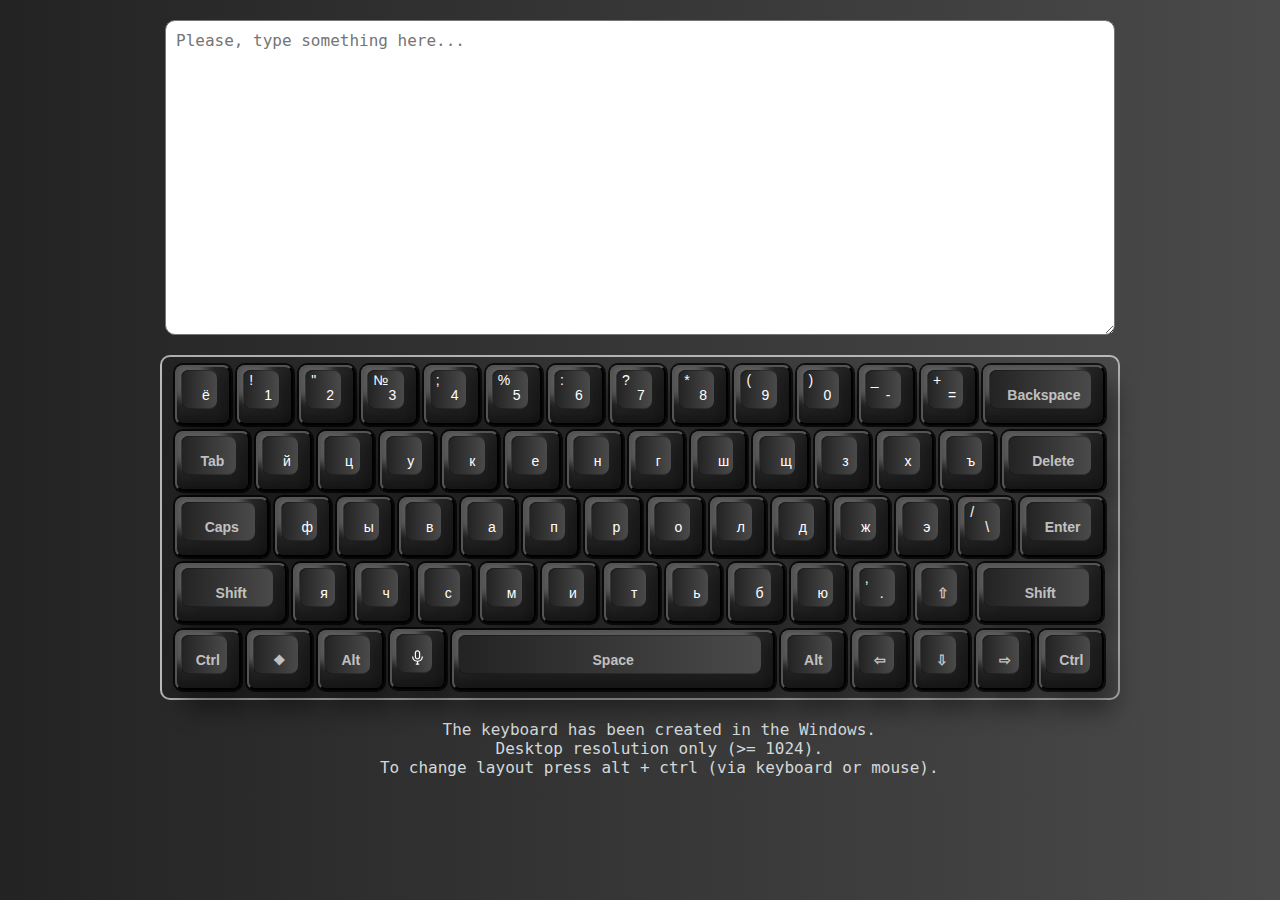
<file: virtual-keyboard/index.html>
<!DOCTYPE html>
<html lang="en">
  <head>
    <meta charset="UTF-8" />
    <meta http-equiv="X-UA-Compatible" content="IE=edge" />
    <meta name="viewport" content="width=device-width, initial-scale=1.0" />
    <meta
      name="description"
      content="A virtual keyboard is software that is used to emulate a standard keyboard. A picture of a keyboard is displayed on a computer screen and the user points and clicks on the pictures of keys to enter text."
    />
    <title>Virtual-keyboard</title>
    <link rel="shortcut icon" href="./assets/image/keys.jpg" type="image/x-icon" />
    <link rel="stylesheet" href="./style.css" />
  </head>
  <body>
    <script type="module" src="./script.js"></script>
  </body>
</html>
</file>
<file: virtual-keyboard/style.css>
* {
  box-sizing: border-box;
  margin: 0;
  padding: 0;
  background: linear-gradient(90deg, #232323, #4a4a4a);
}

.keyboard-input {
  display: block;
  width: 950px;
  margin: 20px auto;
  padding: 10px;
  font-size: 16px;
  height: 35vh;
  border-radius: 10px;
  background: #fff;
  outline: none;
  tab-size: 4;
}

.keyboard {
  margin: 0 auto;
  margin-top: 20px;
  width: 960px;
  padding: 5px 0;
  user-select: none;
  border: 2px solid rgba(235, 232, 232, 0.7);
  border-radius: 10px;
}

.keyboard__keys {
  display: block;
  margin: 0 10px;
}

.keyboard__key {
  position: relative;
  display: inline-flex;
  padding: 20px 0 0 25px;
  height: 60px;
  width: 6%;
  margin: 3px;
  color: #ffffff;
  font-size: 14px;
  border-radius: 8px;
  background: linear-gradient(180deg, #282828, #202020);
  box-shadow: inset -8px 0 8px rgba(0, 0, 0, 0.15), inset 0 -8px 8px rgba(0, 0, 0, 0.25),
    0 0 0 2px rgba(0, 0, 0, 0.75), 10px 20px 25px rgba(0, 0, 0, 0.4);
  overflow: hidden;
}

.keyboard__key:active {
  transform: scale(0.9);
  box-shadow: 0 0 30px #d3d9da;
}

.keyboard__key:hover {
  cursor: pointer;
  box-shadow: 0 0 10px #d3d9da;
}

.keyboard__key::before {
  content: '';
  position: absolute;
  top: 3px;
  left: 4px;
  bottom: 14px;
  right: 12px;
  background: linear-gradient(90deg, #232323, #4a4a4a);
  border-radius: 8px;
  box-shadow: -10px -10px 10px rgba(255, 255, 255, 0.25), 10px 5px 10px rgba(0, 0, 0, 0.15);
  border-left: 1px solid #0004;
  border-bottom: 1px solid #0004;
  border-top: 1px solid #0004;
}

span {
  position: relative;
  background: none;
}

span::after {
  content: attr(data-key);
  position: absolute;
  left: -15px;
  top: -15px;
  font-size: 14px;
}

[data-code='Backspace'],
[data-code='CapsLock'],
[data-code='Enter'],
[data-code='ShiftLeft'] {
  padding: 0;
  justify-content: center;
  align-items: center;
  color: rgba(255, 255, 255, 0.7);
  font-weight: bold;
}

[data-code='mic'],
[data-code='Tab'],
[data-code='Delete'],
[data-code='AltLeft'],
[data-code='AltRight'],
[data-code='ControlLeft'],
[data-code='ControlRight'],
[data-code='MetaLeft'],
[data-code='ShiftRight'],
[data-code='ArrowUp'],
[data-code='ArrowDown'],
[data-code='ArrowLeft'],
[data-code='ArrowRight'] {
  padding: 0;
  justify-content: center;
  align-items: center;
  color: rgba(255, 255, 255, 0.7);
  font-weight: bold;
}

[data-code='Tab'] {
  width: 8%;
}

[data-code='Backspace'] {
  width: 13%;
}

[data-code='Delete'] {
  width: 11%;
}

[data-code='CapsLock'] {
  width: 10%;
}

[data-code='Enter'] {
  width: 9%;
}

[data-code='ShiftRight'] {
  width: 13.5%;
}

[data-code='ShiftLeft'] {
  width: 12%;
}

[data-code='ControlLeft'] {
  width: 7%;
}

[data-code='MetaLeft'] {
  width: 7%;
}

[data-code='AltLeft'] {
  width: 7%;
}

[data-code='AltRight'] {
  width: 7%;
}

[data-code='ControlRight'] {
  width: 7%;
}

[data-code='Space'] {
  padding: 0;
  justify-content: center;
  align-items: center;
  width: 34.5%;
  color: rgba(255, 255, 255, 0.7);
  font-weight: bold;
}

.keyboard__key--active {
  transform: scale(0.9);
  box-shadow: 0 0 30px #d3d9da;
}

.keyboard__key--caps {
  box-shadow: 0 0 30px #d3d9da;
}

.keyboard__key--shift {
  box-shadow: 0 0 30px #d3d9da;
}

.instruction {
  text-align: center;
  margin-top: 20px;
  font-size: 16px;
  color: #d3d9da;
}

#microphone {
  position: relative;
  width: 15px;
  height: 15px;
  background: none;
}

.active_pulse {
  animation: pulse 1s ease-in-out infinite;
}

@keyframes pulse {
  from {
    transform: scale(0.85);
  }
  50% {
    transform: scale(1.1);
  }
  to {
    transform: scale(0.85);
  }
}
</file>
